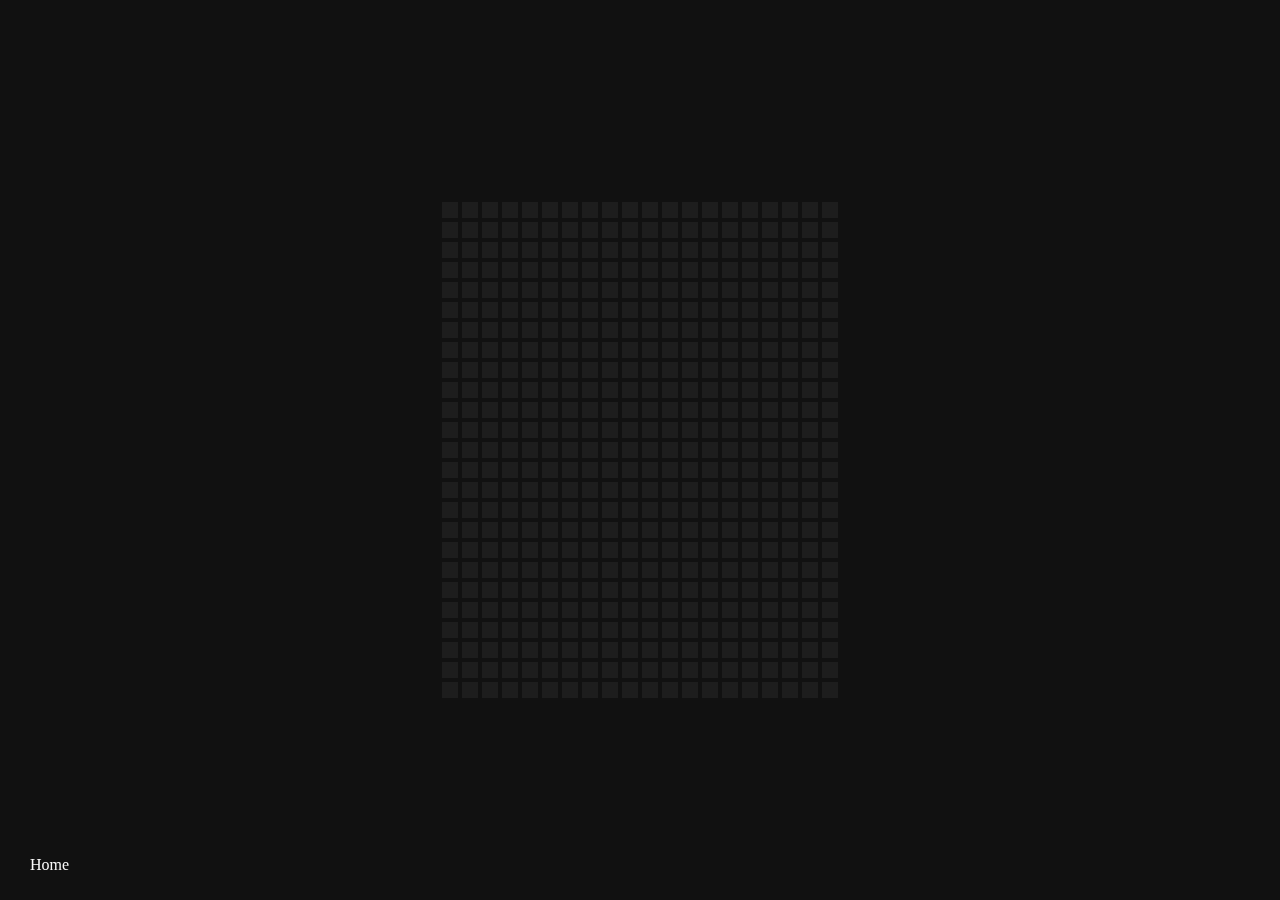
<file: colors.html>
<!DOCTYPE html>

<html lang = "en">
    <head>
        <title>Colorboard</title>
        <link rel="stylesheet" href="css/colors.css">
    </head>

    <body>
        <div class="container" id="container"></div>
        <nav>
            <ul>
                <li>
                    <a href="index.html">Home</a>
                </li>
            </ul>
        </nav>
        <script src="js/colors.js"></script>
    </body>
</html>
</file>
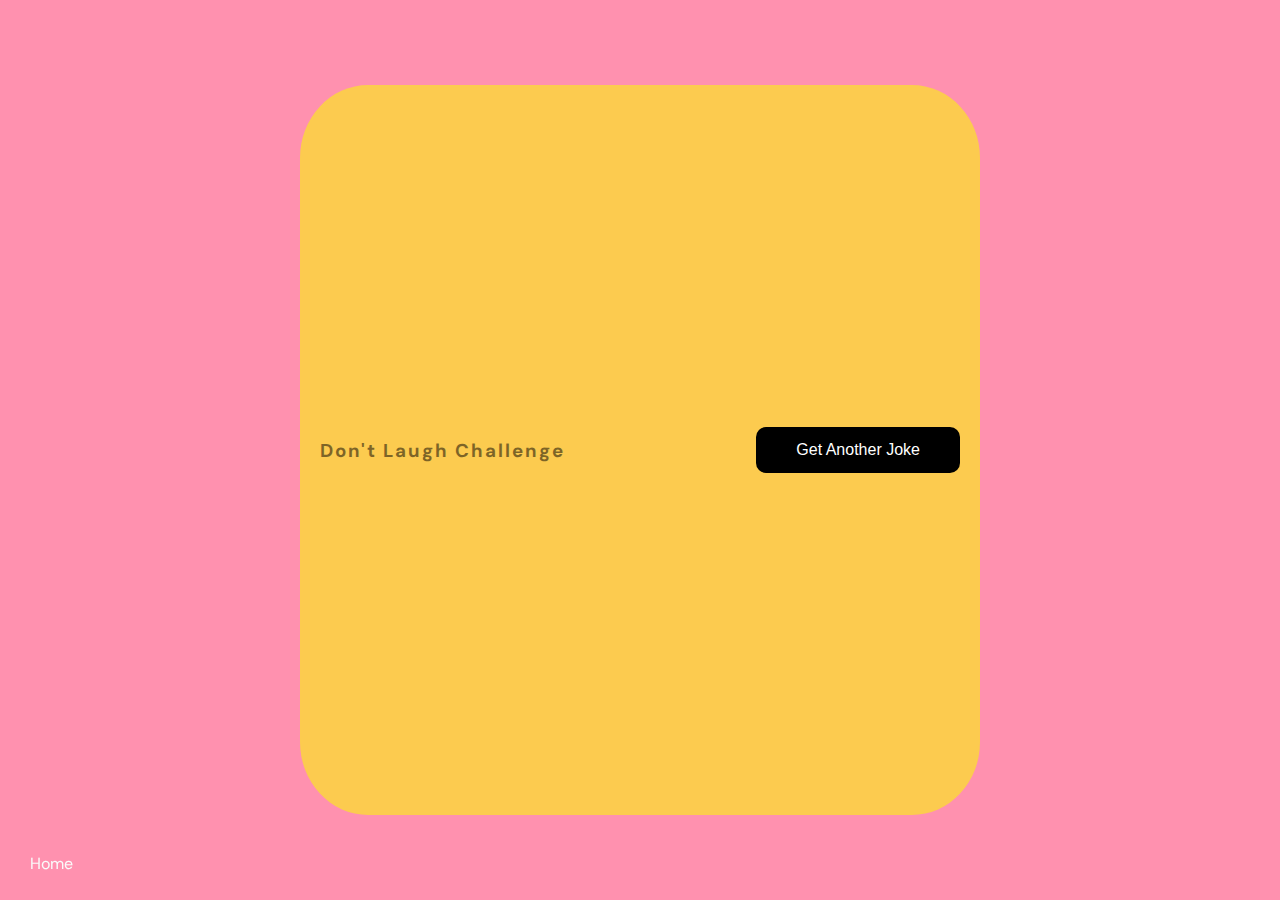
<file: jokes.html>
<!DOCTYPE html>

<html lang="en">
    <head>
        <title>Jokes</title>
        <link rel="stylesheet" href="css/jokes.css">
    </head>
    <body>
        <div class="container">
            <h3>Don't Laugh Challenge</h3>
            <div id="joke" class="joke"></div>
            <button id="jokeBtn" class="btn">Get Another Joke</button>
        </div>
        <nav>
            <ul>
                <li>
                    <a href="index.html">Home</a>
                </li>
            </ul>
        </nav>
        <script src="js/jokes.js"></script>
    </body>
</html>
</file>
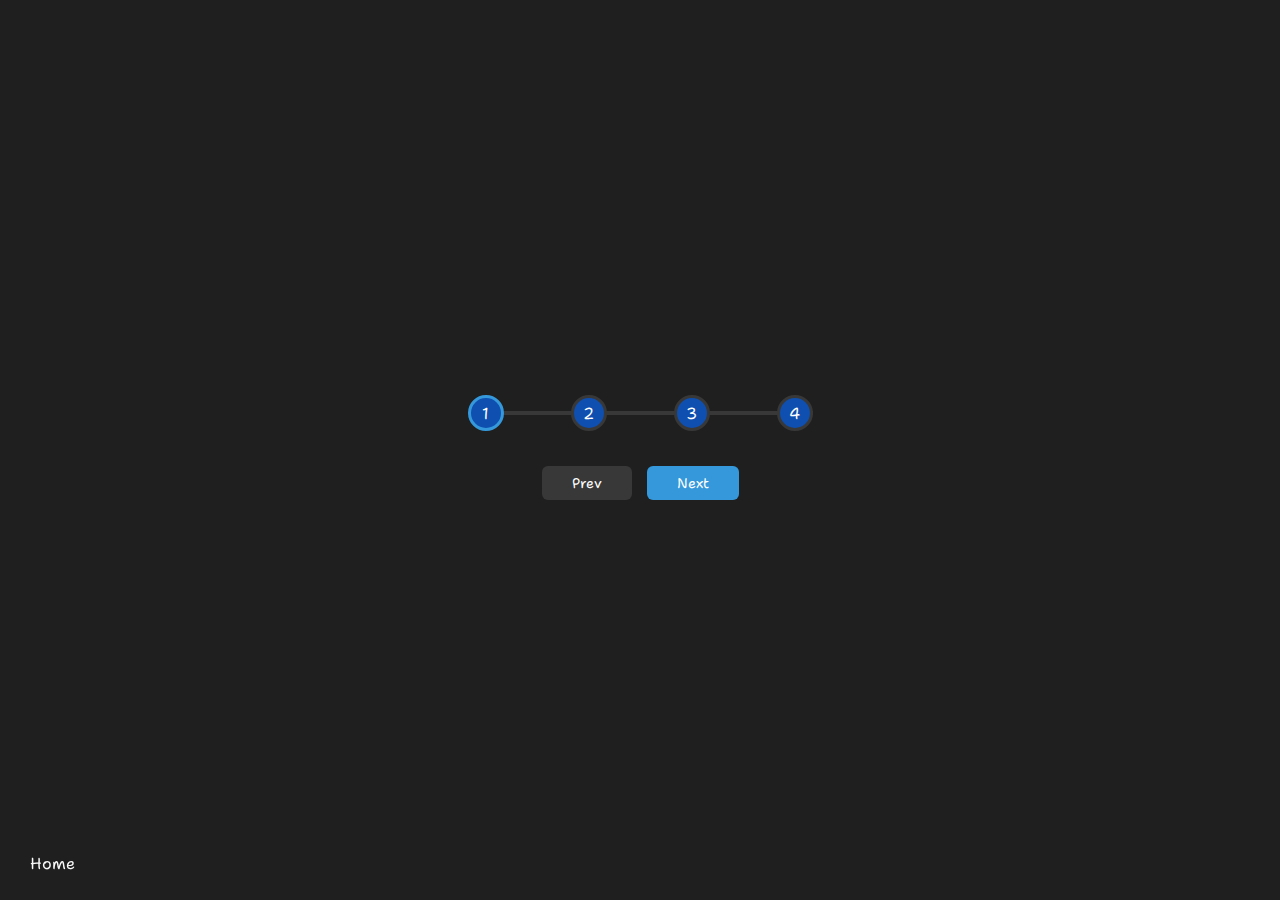
<file: progress.html>
<!DOCTYPE html>

<html lang = en>
    <head>
        <title>Progress</title>
        <link rel="stylesheet" href="css/progress.css">

    </head>

    <body>
        <div class="container">

            <div class="progress-container">
                <div class="progress" id="progress"></div>
                <div class="circle active">1</div>
                <div class="circle">2</div>
                <div class="circle">3</div>
                <div class="circle">4</div>


            </div>

            <button class="btn" id="prev" disabled>Prev</button>
            <button class="btn" id="next">Next</button>

        </div>

        <nav>
            <ul>
                <li>
                    <a href="index.html">Home</a>
                </li>
            </ul>
        </nav>

        <script src="js/progress.js"></script>

    </body>

</html>
</file>
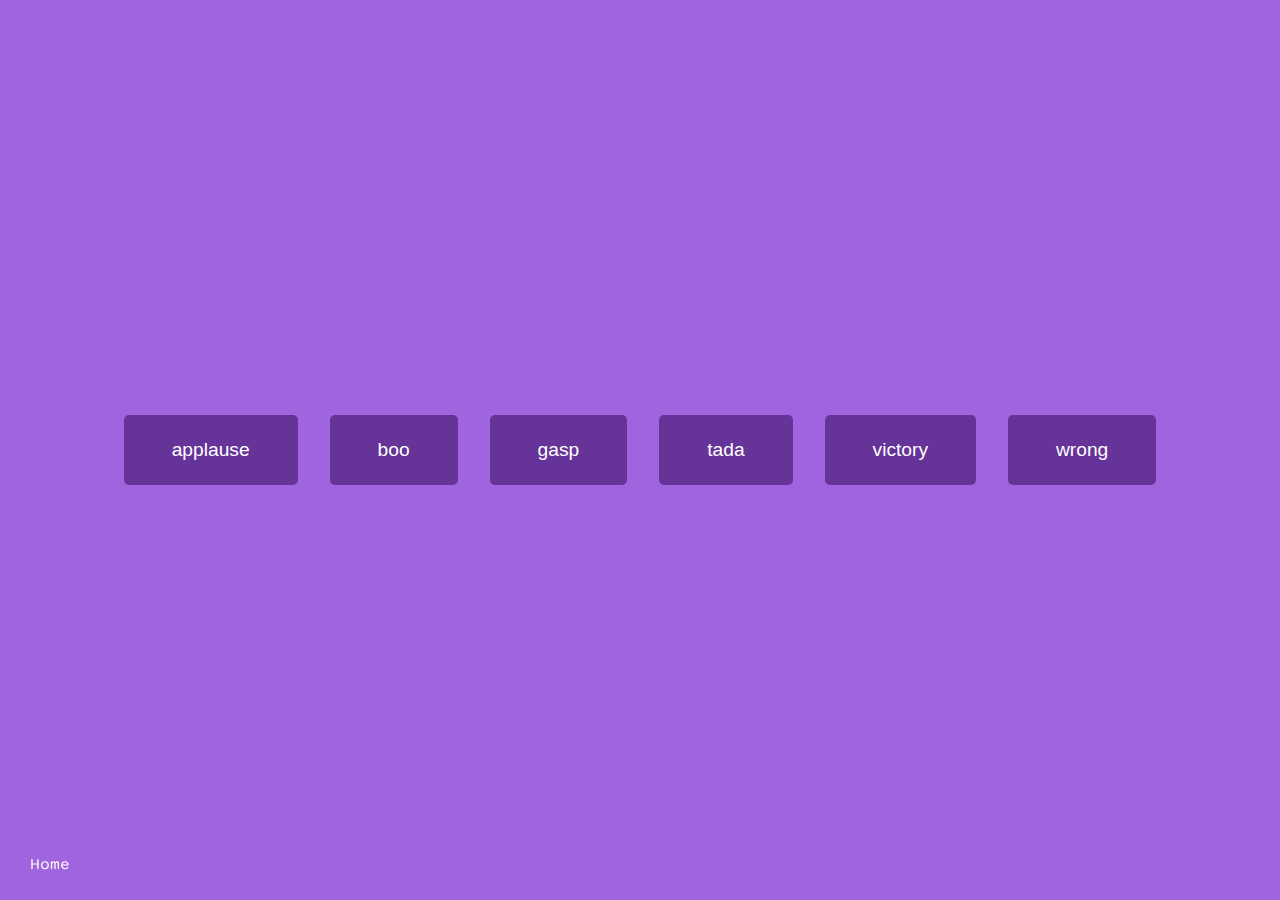
<file: sounds.html>
<!DOCTYPE html>

<html lang = "en">
    <head>
        <title>Sounds</title>
        <link rel="stylesheet" href="css/sounds.css">
    </head>
    <body>

        <audio id="applause" src="sounds/applause.mp3"></audio>
        <audio id="boo" src="sounds/boo.mp3"></audio>
        <audio id="gasp" src="sounds/gasp.mp3"></audio>
        <audio id="tada" src="sounds/tada.mp3"></audio>
        <audio id="victory" src="sounds/victory.mp3"></audio>
        <audio id="wrong" src="sounds/wrong.mp3"></audio>

        <div id="buttons"></div>

        <nav>
            <ul>
                <li>
                    <a href="index.html">Home</a>
                </li>
            </ul>
        </nav>

        <script src="js/sounds.js"></script>
    </body>
</html>
</file>
<file: css/colors.css>
body {
    background-color: #111111;
    display: flex;
    height: 100vh;
    align-items: center;
    justify-content: center;
    overflow: hidden;
    margin: 0;
}

.container {
    display: flex;
    flex-wrap: wrap;
    max-width: 400px;
    align-items: center;
    justify-content: center;
}

.square {
    display: flex;
    height: 16px;
    width: 16px;
    background-color: #1d1d1d;
    margin: 2px;
    transition: 2s ease;
}

.square:hover {
    transition-duration: 0s;
}

nav {
    position: fixed;
    bottom: 10px;
    left: 0;
}

nav a {
    color: #fafafa;
    text-decoration: none;
}

nav ul {
    list-style-type: none;
    padding-left: 30px;
}
</file>
<file: css/jokes.css>
@import url('https://fonts.googleapis.com/css2?family=DM+Sans&display=swap');

body {
    display: flex;
    height: 100vh;
    justify-content: center;
    align-items: center;
    font-family: 'DM Sans', sans-serif;
    background-color: #FF91AF;
    margin: 0;
    overflow: hidden;
}

.container {
    display: flex;
    height: 70vh;
    width: 50vw;
    justify-content: center;
    align-items: center;
    background-color: #FCCB4F;
    padding: 50px 20px;
    border-radius: 10%;
}

h3 {
    display: flex;
    margin: 0;
    opacity: 50%;
    letter-spacing: 2px;
}

.joke {
    display: flex;
    font-size: 30px;
    letter-spacing: 1px;
    line-height: 40px;
    margin: 50px auto;
    max width: 30vw;
    justify-text: center;
}

.btn {
    display: flex;
    background-color: black;
    color: white;
    border: 0;
    border-radius: 10px;
    padding: 14px 40px;
    font-size: 16px;
    cursor: pointer;
}

nav {
    position: fixed;
    bottom: 10px;
    left: 0;
}

nav a {
    color: #fafafa;
    text-decoration: none;
}

nav ul {
    list-style-type: none;
    padding-left: 30px;
}
</file>
<file: css/progress.css>
@import url('https://fonts.googleapis.com/css2?family=Shantell+Sans:wght@300&display=swap');

:root {
   --blue: #3498db;
   --grey: #383838;
   --bg: #1f1f1f
}

body{
    display: flex;
    height: 100vh;
    align-items: center;
    justify-content: center;
    margin: 0;
    overflow hidden;
    background-color: var(--bg);
    font-family: 'Shantell Sans', cursive;
    color: white;
}

.container {
    text-align: center;
}

.progress-container {
    display: flex;
    justify-content: space-between;
    position: relative;
    margin-bottom: 30px;
    width: 345px;
}

.progress-container::before {
    content: '';
    width: 100%;
    height: 4px;
    background-color: var(--grey);
    position: absolute;
    top: 50%;
    left: 0;
    z-index: -1;
    transform: translateY(-50%);
}


.progress {
    background-color: var(--blue);
    width: 0%;
    height: 4px;
    position: absolute;
    top: 50%;
    left: 0;
    z-index: -1;
    transform: translateY(-50%);
    transition: width 0.3s ease;
}

.circle {
    background-color: #0e4fb0;
    height: 30px;
    width: 30px;
    border-radius: 50%;
    display: flex;
    align-items: center;
    justify-content: center;
    border: 3px solid var(--grey);
    transition: 0.4s ease;
}

.circle.active {
    border-color:var(--blue);
}

.btn {
    background-color: var(--blue);
    color: white;
    font-size: 14px;
    font-family: 'Shantell Sans', cursive;
    padding: 8px 30px;
    margin: 5px;
    border: 0;
    border-radius: 6px;
    cursor: pointer;
}

.btn:active {
    transform: scale(0.98);
}

.btn:disabled {
    background-color: var(--grey);
    cursor: not-allowed;
}

nav {
    position: fixed;
    bottom: 10px;
    left: 0;
}

nav a {
    color: #fafafa;
    text-decoration: none;
}

nav ul {
    list-style-type: none;
    padding-left: 30px;
}
</file>
<file: css/sounds.css>
@import url('https://fonts.googleapis.com/css2?family=Sono:wght@300&display=swap');

body {
    font-family: 'Sono', sans-serif;
    background-color: rgb(161, 100, 223);
    display: flex;
    align-items: center;
    justify-content: center;
    height: 100vh;
    text-align: center;
    margin: 0;
    overflow: hidden;
}

.btn {
    background-color: rebeccapurple;
    color: white;
    border: none;
    border-radius: 5px;
    cursor: pointer;
    margin: 1rem;
    padding: 1.5rem 3rem;
    font-size: 1.2rem;
}

.btn hover {
    opacity: 90%;
}

nav {
    position: fixed;
    bottom: 10px;
    left: 0;
}

nav a {
    color: #fafafa;
    text-decoration: none;
}

nav ul {
    list-style-type: none;
    padding-left: 30px;
}
</file>
